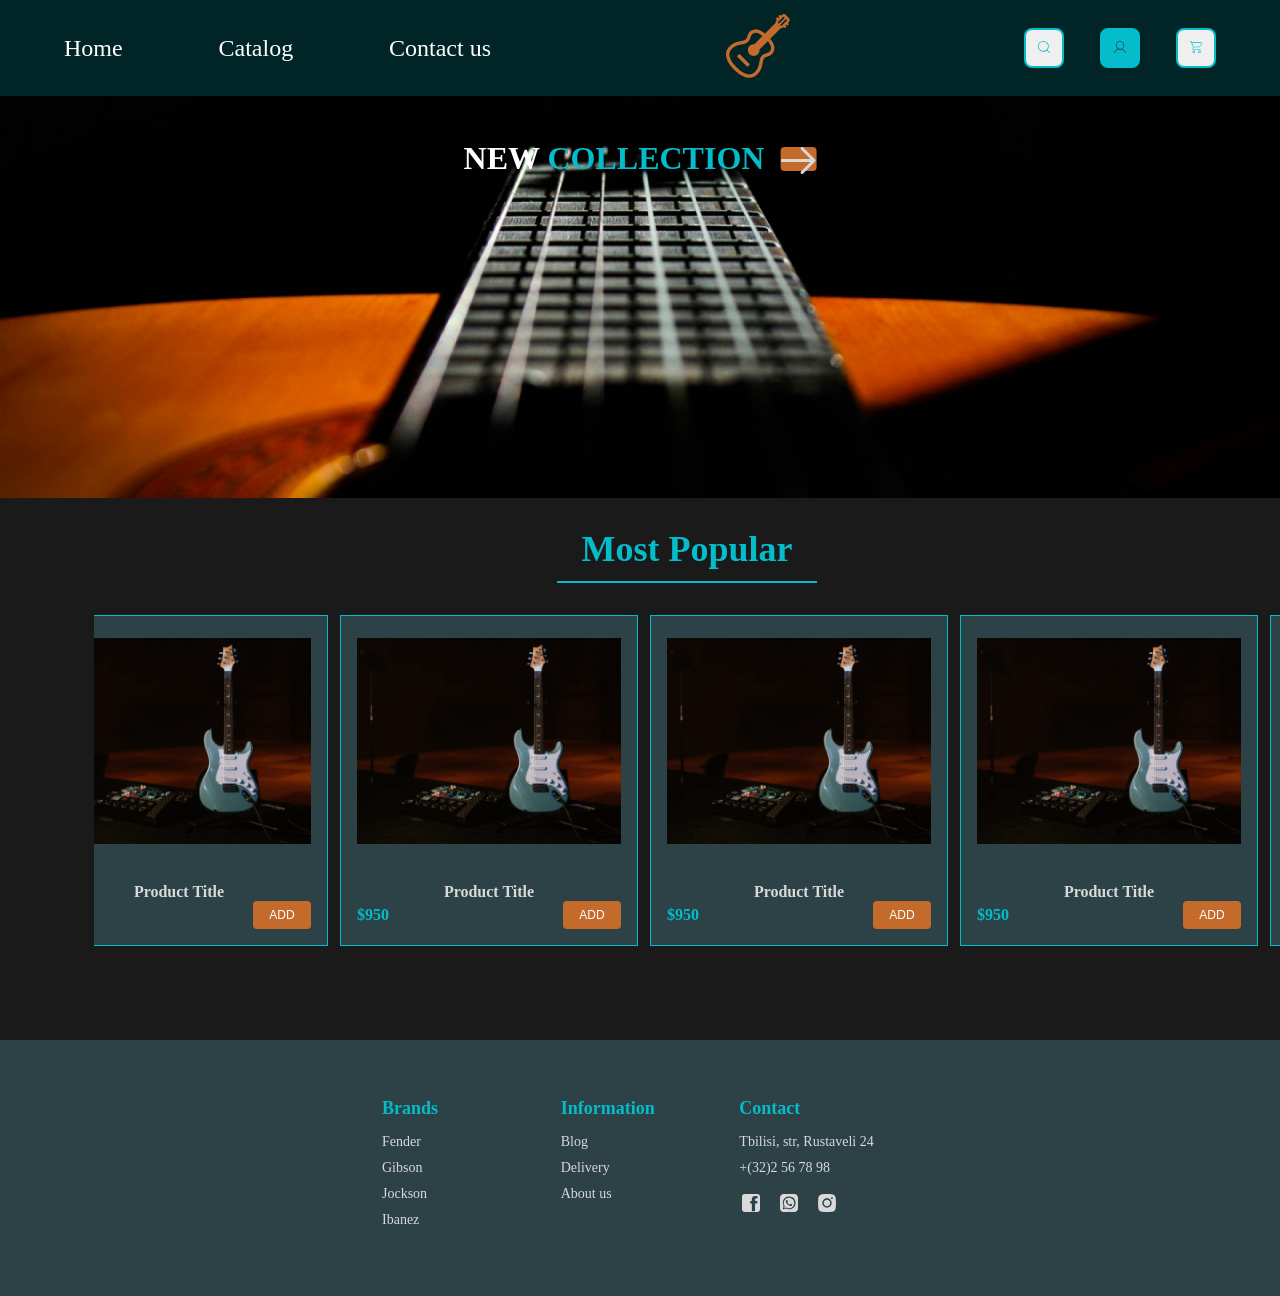
<file: index.html>
<!DOCTYPE html>
<html lang="en">

<head>


    <meta charset="UTF-8">
    <meta name="viewport" content="width=device-width, initial-scale=1.0">
    <link rel="stylesheet" href="./css/style.css">
    <link rel="preconnect" href="https://fonts.googleapis.com">
    <link rel="preconnect" href="https://fonts.gstatic.com" crossorigin>
    <link href="https://fonts.googleapis.com/css2?family=PT+Sans:ital,wght@0,400;0,700;1,400;1,700&display=swap">
    <title>Document</title>

</head>

<body>
    <!-- HEADER -->
    <header>
        <nav class="nav">
            <ul class="menu-list">
                <li><a href="index.html">Home</a></li>
                <li><a href="catalog.html">Catalog</a></li>
                <li><a href="contact.html">Contact us</a></li>
            </ul>
        </nav>
        <a href="/">
            <img src="images/logo.png" alt="guitar" class />
        </a>
        <div class="actions">
            <button class="btn search"><img src="images/search.svg" alt="search"></button>
            <button class="btn user"><img src="images/user.svg" alt="user"></button>
            <button class="btn cart"><img src="images/cart.svg" alt="cart"></button>
        </div>
        <div class="burger" id="burger">
            <span></span>
            <span></span>
            <span></span>
        </div>
    </header>
        <section class="cover">
        <div class="cover-title">
            <h2><span>NEW</span> COLLECTION</h2>
            <button class="arrow"><img src="images/Vector.svg" alt="arrow"></button>
        </div>

        <img src="images/cover.png" alt="cover">
    </section>
    <section class="most-popular">
        <h2>Most Popular</h2>
        <div class="products">
            <div class="card">
                <img src="images/guitar.png" alt="guitar">
                <h4 class="card-title">Product Title</h4>
                <div class="price">
                    <h6>$950</h6>
                    <button class="add">Add</button>
                </div>
            </div>
            <div class="card">
                <img src="images/guitar.png" alt="guitar">
                <h4 class="card-title">Product Title</h4>
                <div class="price">
                    <h6>$950</h6>
                    <button class="add">Add</button>
                </div>
            </div>
            <div class="card">
                <img src="images/guitar.png" alt="guitar">
                <h4 class="card-title">Product Title</h4>
                <div class="price">
                    <h6>$950</h6>
                    <button class="add">Add</button>
                </div>
            </div>
            <div class="card">
                <img src="images/guitar.png" alt="guitar">
                <h4 class="card-title">Product Title</h4>
                <div class="price">
                    <h6>$950</h6>
                    <button class="add">Add</button>
                </div>
            </div>
            <div class="card">
                <img src="images/guitar.png" alt="guitar">
                <h4 class="card-title">Product Title</h4>
                <div class="price">
                    <h6>$950</h6>
                    <button class="add">Add</button>
                </div>
            </div>
            <div class="card">
                <img src="images/guitar.png" alt="guitar">
                <h4 class="card-title">Product Title</h4>
                <div class="price">
                    <h6>$950</h6>
                    <button class="add">Add</button>
                </div>
            </div>
        </div>
    </section>
    <!-- FOOTER -->
    <footer class="footer">
        <div class="footer-container">
            <div class="footer-column">
                <h4>Brands</h4>
                <ul>
                    <li>Fender</li>
                    <li>Gibson</li>
                    <li>Jockson</li>
                    <li>Ibanez</li>
                </ul>
            </div>
            <div class="footer-column">
                <h4>Information</h4>
                <ul>
                    <li>Blog</li>
                    <li>Delivery</li>
                    <li>About us</li>
                </ul>
            </div>
            <div class="footer-column">
                <h4>Contact</h4>
                <ul>
                    <li>Tbilisi, str, Rustaveli 24</li>
                    <li>+(32)2 56 78 98</li>
                </ul>
                <div class="social-icons">
                    <a href="https://www.facebook.com/" target="_blank">
                        <img src="images/facebook.svg" alt="Facebook"></a>
                    <a href="https://www.whatsapp.com/?lang=en" target="_blank">
                        <img src="images/whatsapp.svg" alt="WhatsApp"></a>
                    <a href="https://www.instagram.com/" target="_blank">
                        <img src="images/instagram.svg" alt="Instagram"></a>
                </div>
            </div>
        </div>
    </footer>
    <script>
        document.addEventListener("DOMContentLoaded", () => {
            const burger = document.getElementById("burger");
            const menu = document.querySelector(".menu-list");

            burger.addEventListener("click", () => {
                burger.classList.toggle("active");
                menu.classList.toggle("active");
            });
        });

    </script>
</body>

</html>
</file>
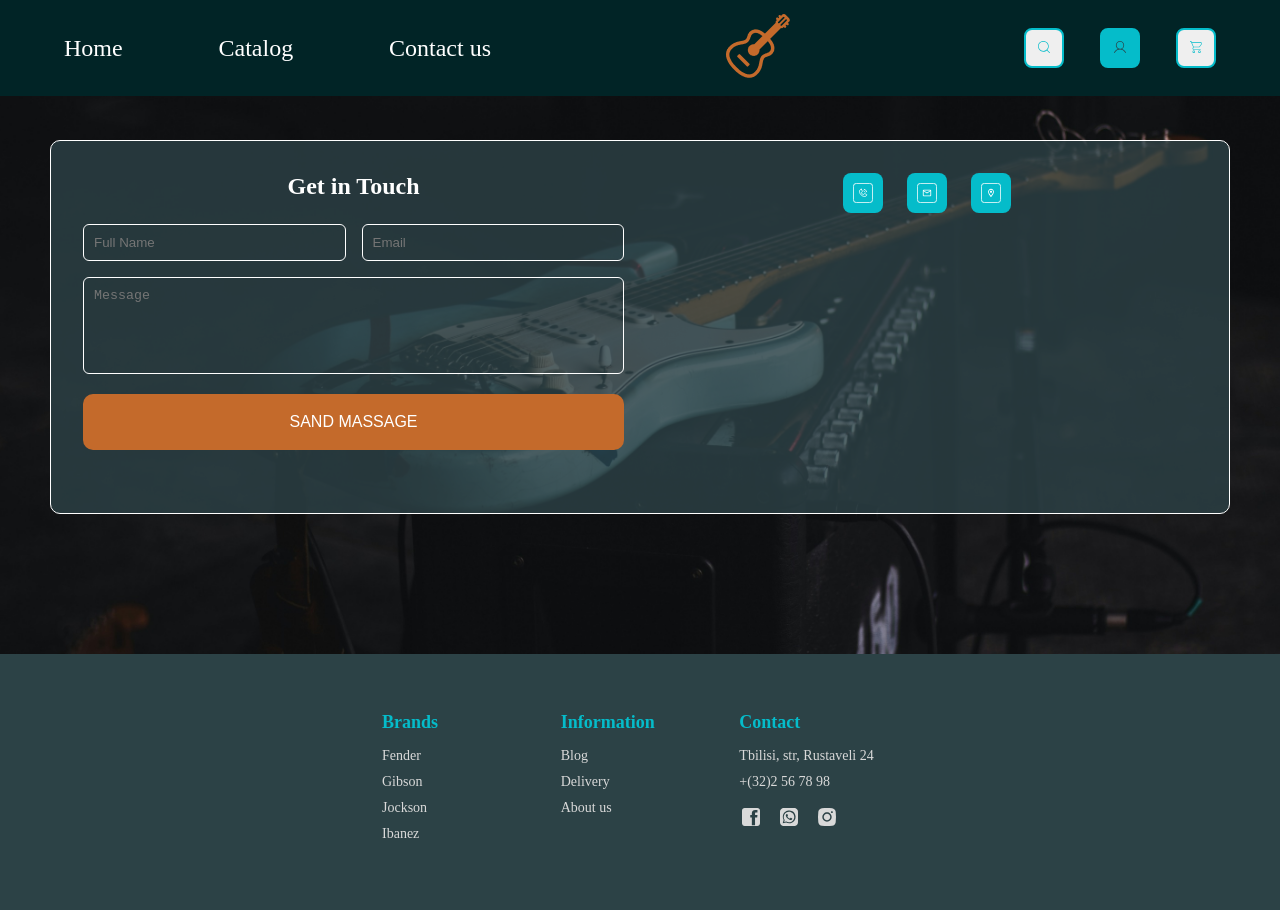
<file: contact.html>
<!DOCTYPE html>
<html lang="en">

<head>
  <meta charset="UTF-8">
  <meta name="viewport" content="width=device-width, initial-scale=1.0">

  <link rel="stylesheet" href="./css/style.css">

  <link rel="preconnect" href="https://fonts.googleapis.com">
  <link rel="preconnect" href="https://fonts.gstatic.com" crossorigin>
  <link href="https://fonts.googleapis.com/css2?family=PT+Sans:ital,wght@0,400;0,700;1,400;1,700&display=swap">

  <title>Document</title>
</head>

<body>

  <!-- HEADER -->
  <header>
    <nav class="nav">
      <ul class="menu-list">
        <li><a href="index.html">Home</a></li>
        <li><a href="catalog.html">Catalog</a></li>
        <li><a href="contact.html">Contact us</a></li>
      </ul>
    </nav>

    <a href="/">
      <img src="images/logo.png" alt="guitar" class />
    </a>

    <div class="actions">
      <button class="btn search">
        <img src="images/search.svg" alt="search">
      </button>
      <button class="btn user">
        <img src="images/user.svg" alt="user">
      </button>
      <button class="btn cart">
        <img src="images/cart.svg" alt="cart">
      </button>
    </div>

    <div class="burger" id="burger">
      <span></span>
      <span></span>
      <span></span>
    </div>
  </header>
  <section class="contact-section">
    <div class="contact-cover">
      <img src="images/cover 3.png" alt="cover">
    </div>
    <div class="contact-container">

      <div class="contact-form">
        <h2>Get in Touch</h2>

        <form>
          <div class="input-group">
            <input type="text" name="name" placeholder="Full Name" required>
            <input type="email" name="email" placeholder="Email" required>
          </div>

          <textarea name="message" placeholder="Message" rows="5" required></textarea>

          <button class="message" type="submit">SAND MASSAGE</button>
        </form>
      </div>

      <!-- CONTACT ICONS -->
      <div class="contact-map">
        <div class="contact-icons">
          <img src="images/tel. (1).svg">
          <img src="images/mess(2).svg" class="icon-middle">
          <img src="images/locati.svg">
        </div>

        <!-- MAP -->
        <iframe
          src="https://www.google.com/maps/embed?pb=!1m18!1m12!1m3!1d2381.597747027624!2d44.790786!3d41.715137!2m3!1f0!2f0!3f0!3m2!1i1024!2i768!4f13.1!3m3!1m2!1s0x404472f08d8de277%3A0x14a0e3e9d00a8df2!2sRustaveli%20Ave%2C%20Tbilisi%2C%20Georgia!5e0!3m2!1sen!2sge!4v1690070848824!5m2!1sen!2sge"
          loading="lazy" referrerpolicy="no-referrer-when-downgrade">
        </iframe>
      </div>

    </div>
  </section>

  <!-- FOOTER -->
  <footer class="footer">
    <div class="footer-container">

      <div class="footer-column">
        <h4>Brands</h4>
        <ul>
          <li>Fender</li>
          <li>Gibson</li>
          <li>Jockson</li>
          <li>Ibanez</li>
        </ul>
      </div>

      <div class="footer-column">
        <h4>Information</h4>
        <ul>
          <li>Blog</li>
          <li>Delivery</li>
          <li>About us</li>
        </ul>
      </div>

      <div class="footer-column">
        <h4>Contact</h4>
        <ul>
          <li>Tbilisi, str, Rustaveli 24</li>
          <li>+(32)2 56 78 98</li>
        </ul>

        <div class="social-icons">
          <a href="https://www.facebook.com/" target="_blank">
            <img src="images/facebook.svg" alt="Facebook">
          </a>
          <a href="https://www.whatsapp.com/?lang=en" target="_blank">
            <img src="images/whatsapp.svg" alt="WhatsApp">
          </a>
          <a href="https://www.instagram.com/" target="_blank">
            <img src="images/instagram.svg" alt="Instagram">
          </a>
        </div>
      </div>

    </div>
  </footer>
  <script>
    document.addEventListener("DOMContentLoaded", () => {
      const burger = document.getElementById("burger");
      const menu = document.querySelector(".menu-list");

      burger.addEventListener("click", () => {
        burger.classList.toggle("active");
        menu.classList.toggle("active");
      });
    });
  </script>

</body>

</html>
</file>
<file: css/style.css>
:root {
  --bg-color: #012426;
}

* {
  margin: 0;
  padding: 0;
  box-sizing: border-box;
}

body {
  overflow-x: hidden;
}

button {
  transition: 0.25s ease;
  border: none;
}

button:hover {
  filter: brightness(80%);
  cursor: pointer;
}

header {
  padding: 0 clamp(16px, 5vw, 94px);
  height: 96px;
  background-color: var(--bg-color);
  display: flex;
  align-items: center;
  justify-content: space-between;
  position: fixed;
  top: 0;
  width: 100%;
  z-index: 10;
}


.header {
  background: #022b2f;
  padding: 16px;
}

.header-inner {
  max-width: 1200px;
  margin: 0 auto;
  display: flex;
  align-items: center;
  justify-content: space-between;
}

/* NAV */

.menu-list a {
  color: #fff;
  text-decoration: none;
}

/* BURGER */
.burger {
  display: none;
  width: 32px;
  height: 24px;
  flex-direction: column;
  justify-content: space-between;
  cursor: pointer;
}

.burger span {
  height: 3px;
  background: #05bcca;
  border-radius: 2px;
  transition: 0.3s;
}

.menu-list {
  list-style-type: none;
  display: flex;
  justify-content: space-between;
  width: 427px;
  gap: 40px;
  margin: 0;
  color: #A1C3C9;
}

.menu-list li {
  color: #a1c3c9;
  font-size: 24px;
  line-height: 32px;
  list-style-type: none;
}

.menu-list li:hover {
  transform: scale(1.1);
  cursor: pointer;
}

.btn {
  width: 40px;
  height: 40px;
  border-radius: 8px;
  border: 2px solid #05bcca;
  margin-top: 28px;
  margin-bottom: 28px;
}

.user {
  background-color: #05bcca;
  margin: 32px;
}

.cover img {
  width: 100%;
   display: block;
}

.cover-title {
  position: absolute;
  top: 140px;
  left: 50%;
  transform: translateX(-50%);
  display: flex;
  align-items: center;
  gap: 8px;
  font-size: clamp(18px, 4vw, 32px);
  color: #05bcca;
  text-align: center;
}


.cover-title h2 {
  font-size: 32px;
}

.cover-title span {
  color: #fff;
}

.cover-title button {
  background-color: #c46a2b;
  width: 36px;
  height: 24px;
  border-radius: 4px;
  margin-left: 8px;
  border: none;
}

.most-popular {
  background-color: #1a1a1a;
  padding: 0 0 0 94px;
   text-align: center; 
   
}

.most-popular h2 {
  font-family: Inter;
font-weight: 700px;
font-style: Bold;
font-size: 36px;
leading-trim: NONE;
line-height: 52px;
letter-spacing: 0%;
  color: #05bcca;
  text-align: center;
  position: relative;
  top:25px;


  
}

.most-popular h2::after {

    content: "";
  position: absolute;
  left: 50%; 
  transform: translateX(-50%); 
  bottom: -8px; 
  width: 100%; 
  max-width: 260px;
  height: 2px;
  background: #05bcca;
  


   
}
.products {
  width: 100%;
  overflow-x: auto;
  padding: 65px 94px 94px 8px;
  display: flex;
  flex-wrap: nowrap;
  gap: 12px;
  scrollbar-width: none;
   justify-content: center;
}

.products .card {
   display: flex;
    flex-direction: column;
  width: 100%;
  background-color: #2c4246;
  padding: 16px;
  border: 1px solid #05bcca;
   transition: 0.3s ease;
}

.card:hover {
  box-shadow: 0px 0px 8px 4px; #05bccacc;
  border: none;
  cursor: pointer;
}

.price {
  display: flex;
  justify-content: space-between;
  align-items: center;
}

.card-title {
  color: #d9d9d9;
  font-size: 16px;
  padding-top: 16px;
}

.price h6 {
  color: #05bcca;
  font-size: 16px;
}

.add {
  background-color: #c46a2b;
  border-radius: 4px;
  width: 58px;
  height: 28px;
  color: #fff;
  font-size: 12px;
  text-transform: uppercase;
}

.footer {
  background-color: #2c4246;
  color: #d9d9d9;
  padding: 48px 372px;
}

.footer-container {
  display: flex;
  justify-content: space-between;
  flex-wrap: wrap;
  margin: 0 auto;
}

.footer-column {
  flex: 1;
  margin: 10px;
}

.footer-column h4 {
  font-size: 18px;
  margin-bottom: 15px;
  color: #05bcca;
}

.footer-column ul {
  list-style: none;
  padding: 0;
}

.footer-column ul li {
  margin-bottom: 10px;
  font-size: 14px;
}

.social-icons {
  margin-top: 15px;
}

.social-icons a {
  margin-right: 10px;
  display: inline-block;
}

.social-icons img {
  width: 24px;
  height: 24px;
}

.catalog {
  background-color: #012426;
  padding: 64px clamp(16px, 5vw, 94px);
}

/* grid 3x3 */
.products.grid-3 {
  display: grid;
  grid-template-columns: repeat(3, 1fr);
  gap: 32px;
}

/* card */
.products .card {
   display: flex;
   width: 298px;
  height: 331px;
  background-color: #2c4246;
  padding: 8px;
  border: 1px solid #05bcca;
  padding: 16px;
 flex-direction: column;
  transition: 0.3s ease;} 
.products .card:hover {
  box-shadow: 0 0 8px 4px #05bccacc;
}

/* image */
.products .card img {
  width: 100%;
  height: 220px;
  object-fit: contain;
}

.card {
  width: 298px;
  height: 331px;
  border: 1px solid #05bcca;
  background-color: #2c4246;
  padding: 8px;
  flex-shrink: 0;
  overflow-x: auto;
}

/* title */
.card-title {
  margin-top: 16px;
  color: #d9d9d9;
  font-size: 16px;
}

/* price + button */
.price {
  margin-top: auto;
  display: flex;
  justify-content: space-between;
  align-items: center;
}

.price h6 {
  color: #05bcca;
  font-size: 16px;
}

.add {
  background-color: #c46a2b;
  border-radius: 4px;
  padding: 6px 12px;
  color: #fff;
  font-size: 12px;
  text-transform: uppercase;
}

/* PAGINATION */

.pagination {
  margin-top: 48px;
  display: flex;
  justify-content: center;
  align-items: center;
  gap: 16px;
}

.pagination button {
  background-color: #C46A2B;
  border: 1px solid #C46A2B;
  color: #d9d9d9;
  padding: 8px 16px;
  border-radius: 4px;
  transition: 0.3s ease;
}

.page-info {
  color: #d9d9d9;
  font-size: 14px;
}

.pagination-text {
  margin-top: 12px;
  text-align: center;
  font-size: 14px;
  color: #a1c3c9;
}

.pagination .next {
  background-color: #05BCCA;
  border-color: #05BCCA;
  color: #012426;
  font-weight: 700px;
}

.contact-section {
  position: relative;
  padding: 140px 0;
  background-color: #012426;

}

/* background cover */
.contact-cover img {
  position: absolute;
  inset: 0;
  width: 100%;
  height: 100%;
  object-fit: cover;
  z-index: 0;
}

/* container */
.contact-container {
  position: relative;
  z-index: 1;
  max-width: 1180px;
  margin: 0 auto;

  background: rgba(44, 66, 70, 0.8);
  border: 1px solid #FFFFFF;
  ;
  border-radius: 10px;

  padding: 32px;
  display: flex;
  gap: 32px;
  align-items: stretch;
}

/* FORM */
.contact-form {
  flex: 1;
}

.contact-form h2 {
  color: #FFFFFF;
  margin-bottom: 24px;
  text-align: center;
}

.input-group {
  display: flex;
  gap: 16px;
  margin-bottom: 16px;
}

.input-group input,
textarea {
  width: 100%;
  background: transparent;
  border: 1px solid #FFFFFF;
  border-radius: 6px;
  padding: 10px;
  color: #fff;
}

textarea {
  resize: none;
  margin-bottom: 16px;
}

.message {
  Width: 100%;
  height: 56px;
  Top: 208px;
  border-radius: 10px;
  background-color: #C46A2B;
  font-size: 16px;
  color: #FFFFFF;
}

/* MAP */
.contact-map {
  flex: 1;
  position: relative;

}

.contact-icons img {
  width: 40px;
  height: 40px;
}

.contact-icons {
  display: flex;
  align-items: center;
  justify-content: center;
  gap: 24px;
}

.contact-map iframe {
  top: 10px;
  position: relative;
  width: 494px;
  height: 264px;
  border-radius: 10px;
  border: none;
  left: 40px;
  right: 32px;
}

.contact-top {
  position: absolute;
  top: 32px;

  left: calc(50% + 40px);
  transform: translateX(-50%);

  display: flex;
  justify-content: center;
  align-items: center;

  z-index: 2;
}



.contact-icons img {
  width: 40px;
  height: 40px;

  background-color: #05BCCA;
  padding: 10px;
  border-radius: 8px;

  cursor: pointer;
  transition: background-color 0.3s, transform 0.3s;
}

.contact-icons img:hover {
  background-color: #039aa5;
  transform: scale(1.05);
}




@media (max-width: 1024px) {

  /* HEADER */
  header {
    padding: 0 32px;
  }

  .menu-list {
    width: auto;
    gap: 24px;
  }

  .menu-list li {
    font-size: 18px;
  }

  /* COVER */
  .cover-title {
    left: 50%;
    transform: translateX(-50%);
    font-size: 24px;
    top: 120px;
  }

  /* MOST POPULAR */
  .most-popular {
    padding-left: 32px;
  }

  .products {
    padding: 48px 32px;
  }

  /* FOOTER */
  .footer {
    padding: clamp(32px, 5vw, 64px) clamp(16px, 8vw, 120px);
  }

  /* CONTACT */
  .contact-container {
    flex-direction: column;
  }

  .contact-map iframe {
    width: 100%;
    left: 0;
  }

  .contact-map iframe {
    width: 100%;
    height: 264px;
    border-radius: 10px;
    border: none;
  }


  .contact-top {
    position: static;
    width: 100%;
    justify-content: center;
    margin-bottom: 16px;
  }
}

/*BURGER ICON */
.burger {
  width: 32px;
  height: 24px;
  flex-direction: column;
  justify-content: space-between;
  cursor: pointer;
}

.burger span {
  width: 100%;
  height: 3px;
  background: #05bcca;
  border-radius: 2px;
  transition: 0.3s ease;
}

/*BURGER → X ANIMATION */
.burger.active span:nth-child(1) {
  transform: rotate(45deg) translate(6px, 6px);
}

.burger.active span:nth-child(2) {
  opacity: 0;
}

.burger.active span:nth-child(3) {
  transform: rotate(-45deg) translate(6px, -6px);
}

@media (max-width: 768px) {

  header {
    justify-content: flex-start;
    gap: 16px;
  }

  .burger {
    order: -1;
    display: flex !important;
  }

  .menu-list {
    display: none;
  }

  .menu-list.active {
    display: flex;
  }
}

@media (max-width: 768px) {

  .menu-list.active {
    display: flex;
  }

  .products {
    flex-wrap: nowrap;
    overflow-x: auto;
    justify-content: flex-start;
    -webkit-overflow-scrolling: touch;
  }

  .products .card {
    flex-shrink: 0;
  }

  /* HEADER */
  header {
    padding: 0 16px;
    height: 72px;
  }

  .menu-list {
    display: none;
    position: absolute;
    top: 72px;
    left: 0;
    width: 100%;
    background-color: #C46A2B;
    flex-direction: column;
    gap: 16px;
    padding: 24px 0;
    text-align: center;
  }

  .menu-list li {
    font-size: 20px;
  }

  .burger {
    display: flex;
  }

  .actions {
    display: none;
  }

  .cover-title {
    font-size: 20px;
    top: 90px;
    text-align: center;
  }

  .most-popular {
    padding-left: 0;
  }

  
   .most-popular h2::after {
  content: "";
  position: absolute;
  left: 40%;
  bottom: 0;
  width: 260px;
  height: 3px;
  background: #05bcca;
}
  

  .products {
    padding: 32px 16px;
    gap: 16px;
  }

  .card {
    width: 260px;
    height: auto;
  }

  .footer {
    padding: 32px 16px;
  }

  .footer-container {
    flex-direction: column;
    gap: 32px;
  }

  .contact-section {
    padding: 80px 16px;
  }

  .contact-container {
    padding: 16px;
    gap: 24px;
  }

  .input-group {
    flex-direction: column;
  }

  .contact-map {
    padding-top: 24px;
  }

  .contact-map iframe {
    width: 100%;
    height: 220px;
    left: 0;
  }

  .contact-icons {
    position: static;
    justify-content: center;
    margin-bottom: 16px;
  }
}


@media (max-width: 768px) {
  header {
    gap: 12px;
  }

  .actions {
    display: flex !important;
    align-items: center;
    gap: 12px;
  }

  .actions .btn {
    margin: 0;
    width: 36px;
    height: 36px;
  }
}

@media (max-width: 480px) {

  /* Header */
  header {
    height: 64px;
    padding: 0 12px;
  }

  .menu-list {
    top: 64px;
  }

  .actions .btn {
    width: 32px;
    height: 32px;
  }

  .cover-title {
    top: 72px;
    gap: 6px;
    font-size: 18px;
  }

  .cover-title h2 {
    font-size: 18px;
  }

  .products {
    padding: 24px 12px;
  }

  .card {
    width: 240px;
  }

  .footer {
    padding: 24px 12px;
  }

  .contact-section {
    padding: 64px 12px;
  }

  .contact-icons img {
    width: 20px;
    height: 20px;
    padding: 6px;
  }
}

@media (max-width: 768px) {
  .products.grid-3 {
    grid-template-columns: repeat(2, 1fr);
  }
}

@media (max-width: 480px) {
  .products.grid-3 {
    grid-template-columns: 1fr;
  }
}


@media (max-width: 768px) {

  .footer-container {
    align-items: center;
    text-align: center;
  }

  .footer-column {
    max-width: 320px;
  }

  .social-icons {
    justify-content: center;
  }

  .products {
    flex-wrap: wrap;
    justify-content: center;
  }

  .products .card {
    width: clamp(220px, 80vw, 280px);
  }

  .burger {
    display: flex !important;
    z-index: 20;
  }

  header {
    position: relative;
  }
}

@media (max-width: 768px) {
  header {
    display: flex;
    align-items: center;
    justify-content: center;
    position: relative;
    gap: 0;
  }

  .burger {
    position: absolute;
    left: 16px;
  }

  .actions {
    position: absolute;
    right: 16px;
    display: flex !important;
    gap: 12px;
  }
}

@media (max-width: 768px) {
  .products {
    flex-wrap: nowrap;
    overflow-x: auto;
    justify-content: flex-start;
    -webkit-overflow-scrolling: touch;
  }

  .products .card {
    flex-shrink: 0;
  }
}
</file>
